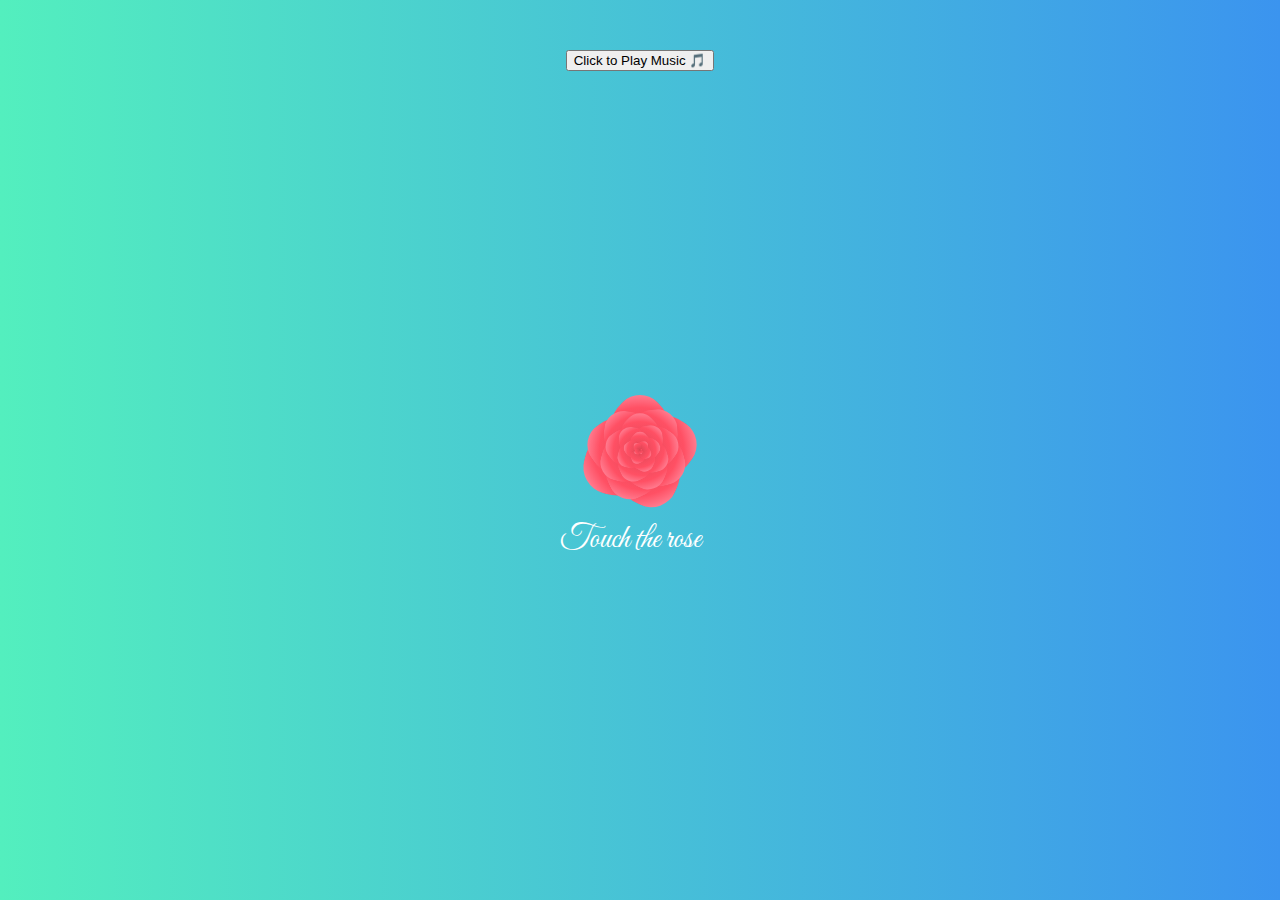
<file: index.html>
<!DOCTYPE html>
<html lang="en">
  <head>
    <meta charset="UTF-8" />
    <meta name="viewport" content="width=device-width, initial-scale=1.0" />
    <link rel="stylesheet" href="./style.css" />
    <title>Hey Hey ✨</title>
    <link
      rel="icon"
      type="img/jpg"
      href="https://c4.wallpaperflare.com/wallpaper/812/187/770/kimi-no-na-wa-tachibana-taki-miyamizu-mitsuha-anime-wallpaper-preview.jpg"
    />
  </head>
  <style>
    @import url("https://fonts.googleapis.com/css2?family=Great+Vibes&display=swap");
    body,
    html {
      font-family: "Great Vibes", cursive;
      margin: 0;
      padding: 0;
      height: 100%;
      width: 100%;
      background: linear-gradient(to right, #53efbe, #3b94ef);
    }

    h1 {
      text-align: right;
      margin-top: 550px;
      width: auto;
      font-size: 18px;
      font-family: "Courier New", Courier, monospace;
    }
    p {
      text-align: justify;
      margin-left: 250px;
      font-family: "Courier New", Courier, monospace;
      color: aqua;
    }
    .rose {
      position: relative;
      width: 100px;
      height: 100px;
      top: 50%;
      left: 50%;
      margin-left: -50px;
      margin-top: -50px;
    }
    .rose + span {
      position: absolute;
      font-family: "Montserrat", san-serif;
      font-weight: bold;
      font-size: 18px;
      color: #64b5ce;
      text-transform: uppercase;
      text-align: center;
      width: 100px;
      height: 20px;
      line-height: 20px;
      top: 50%;
      left: 50%;
      margin-left: -50px;
      margin-top: 80px;
    }
    .rose > .petal:nth-child(1) {
      z-index: 29;
      transition: transform 1s;
      transform: scale(0.02, 0.02) rotate(80deg);
    }
    .rose:hover > .petal:nth-child(1) {
      transform: scale(0.06, 0.06) rotate(83deg);
    }
    .rose > .petal:nth-child(2) {
      z-index: 28;
      transition: transform 1s;
      transform: scale(0.04, 0.04) rotate(160deg);
    }
    .rose:hover > .petal:nth-child(2) {
      transform: scale(0.12, 0.12) rotate(166deg);
    }
    .rose > .petal:nth-child(3) {
      z-index: 27;
      transition: transform 1s;
      transform: scale(0.06, 0.06) rotate(240deg);
    }
    .rose:hover > .petal:nth-child(3) {
      transform: scale(0.18, 0.18) rotate(249deg);
    }
    .rose > .petal:nth-child(4) {
      z-index: 26;
      transition: transform 1s;
      transform: scale(0.08, 0.08) rotate(320deg);
    }
    .rose:hover > .petal:nth-child(4) {
      transform: scale(0.24, 0.24) rotate(332deg);
    }
    .rose > .petal:nth-child(5) {
      z-index: 25;
      transition: transform 1s;
      transform: scale(0.1, 0.1) rotate(400deg);
    }
    .rose:hover > .petal:nth-child(5) {
      transform: scale(0.3, 0.3) rotate(415deg);
    }
    .rose > .petal:nth-child(6) {
      z-index: 24;
      transition: transform 1s;
      transform: scale(0.12, 0.12) rotate(480deg);
    }
    .rose:hover > .petal:nth-child(6) {
      transform: scale(0.36, 0.36) rotate(498deg);
    }
    .rose > .petal:nth-child(7) {
      z-index: 23;
      transition: transform 1s;
      transform: scale(0.14, 0.14) rotate(560deg);
    }
    .rose:hover > .petal:nth-child(7) {
      transform: scale(0.42, 0.42) rotate(581deg);
    }
    .rose > .petal:nth-child(8) {
      z-index: 22;
      transition: transform 1s;
      transform: scale(0.16, 0.16) rotate(640deg);
    }
    .rose:hover > .petal:nth-child(8) {
      transform: scale(0.48, 0.48) rotate(664deg);
    }
    .rose > .petal:nth-child(9) {
      z-index: 21;
      transition: transform 1s;
      transform: scale(0.18, 0.18) rotate(720deg);
    }
    .rose:hover > .petal:nth-child(9) {
      transform: scale(0.54, 0.54) rotate(747deg);
    }
    .rose > .petal:nth-child(10) {
      z-index: 20;
      transition: transform 1s;
      transform: scale(0.2, 0.2) rotate(800deg);
    }
    .rose:hover > .petal:nth-child(10) {
      transform: scale(0.6, 0.6) rotate(830deg);
    }
    .rose > .petal:nth-child(11) {
      z-index: 19;
      transition: transform 1s;
      transform: scale(0.22, 0.22) rotate(880deg);
    }
    .rose:hover > .petal:nth-child(11) {
      transform: scale(0.66, 0.66) rotate(913deg);
    }
    .rose > .petal:nth-child(12) {
      z-index: 18;
      transition: transform 1s;
      transform: scale(0.24, 0.24) rotate(960deg);
    }
    .rose:hover > .petal:nth-child(12) {
      transform: scale(0.72, 0.72) rotate(996deg);
    }
    .rose > .petal:nth-child(13) {
      z-index: 17;
      transition: transform 1s;
      transform: scale(0.26, 0.26) rotate(1040deg);
    }
    .rose:hover > .petal:nth-child(13) {
      transform: scale(0.78, 0.78) rotate(1079deg);
    }
    .rose > .petal:nth-child(14) {
      z-index: 16;
      transition: transform 1s;
      transform: scale(0.28, 0.28) rotate(1120deg);
    }
    .rose:hover > .petal:nth-child(14) {
      transform: scale(0.84, 0.84) rotate(1162deg);
    }
    .rose > .petal:nth-child(15) {
      z-index: 15;
      transition: transform 1s;
      transform: scale(0.3, 0.3) rotate(1200deg);
    }
    .rose:hover > .petal:nth-child(15) {
      transform: scale(0.9, 0.9) rotate(1245deg);
    }
    .rose > .petal:nth-child(16) {
      z-index: 14;
      transition: transform 1s;
      transform: scale(0.32, 0.32) rotate(1280deg);
    }
    .rose:hover > .petal:nth-child(16) {
      transform: scale(0.96, 0.96) rotate(1328deg);
    }
    .rose > .petal:nth-child(17) {
      z-index: 13;
      transition: transform 1s;
      transform: scale(0.34, 0.34) rotate(1360deg);
    }
    .rose:hover > .petal:nth-child(17) {
      transform: scale(1.02, 1.02) rotate(1411deg);
    }
    .rose > .petal:nth-child(18) {
      z-index: 12;
      transition: transform 1s;
      transform: scale(0.36, 0.36) rotate(1440deg);
    }
    .rose:hover > .petal:nth-child(18) {
      transform: scale(1.08, 1.08) rotate(1494deg);
    }
    .rose > .petal:nth-child(19) {
      z-index: 11;
      transition: transform 1s;
      transform: scale(0.38, 0.38) rotate(1520deg);
    }
    .rose:hover > .petal:nth-child(19) {
      transform: scale(1.14, 1.14) rotate(1577deg);
    }
    .rose > .petal:nth-child(20) {
      z-index: 10;
      transition: transform 1s;
      transform: scale(0.4, 0.4) rotate(1600deg);
    }
    .rose:hover > .petal:nth-child(20) {
      transform: scale(1.2, 1.2) rotate(1660deg);
    }
    .rose > .petal:nth-child(21) {
      z-index: 9;
      transition: transform 1s;
      transform: scale(0.42, 0.42) rotate(1680deg);
    }
    .rose:hover > .petal:nth-child(21) {
      transform: scale(1.26, 1.26) rotate(1743deg);
    }
    .rose > .petal:nth-child(22) {
      z-index: 8;
      transition: transform 1s;
      transform: scale(0.44, 0.44) rotate(1760deg);
    }
    .rose:hover > .petal:nth-child(22) {
      transform: scale(1.32, 1.32) rotate(1826deg);
    }
    .rose > .petal:nth-child(23) {
      z-index: 7;
      transition: transform 1s;
      transform: scale(0.46, 0.46) rotate(1840deg);
    }
    .rose:hover > .petal:nth-child(23) {
      transform: scale(1.38, 1.38) rotate(1909deg);
    }
    .rose > .petal:nth-child(24) {
      z-index: 6;
      transition: transform 1s;
      transform: scale(0.48, 0.48) rotate(1920deg);
    }
    .rose:hover > .petal:nth-child(24) {
      transform: scale(1.44, 1.44) rotate(1992deg);
    }
    .rose > .petal:nth-child(25) {
      z-index: 5;
      transition: transform 1s;
      transform: scale(0.5, 0.5) rotate(2000deg);
    }
    .rose:hover > .petal:nth-child(25) {
      transform: scale(1.5, 1.5) rotate(2075deg);
    }
    .rose > .petal:nth-child(26) {
      z-index: 4;
      transition: transform 1s;
      transform: scale(0.52, 0.52) rotate(2080deg);
    }
    .rose:hover > .petal:nth-child(26) {
      transform: scale(1.56, 1.56) rotate(2158deg);
    }
    .rose > .petal:nth-child(27) {
      z-index: 3;
      transition: transform 1s;
      transform: scale(0.54, 0.54) rotate(2160deg);
    }
    .rose:hover > .petal:nth-child(27) {
      transform: scale(1.62, 1.62) rotate(2241deg);
    }
    .rose > .petal:nth-child(28) {
      z-index: 2;
      transition: transform 1s;
      transform: scale(0.56, 0.56) rotate(2240deg);
    }
    .rose:hover > .petal:nth-child(28) {
      transform: scale(1.68, 1.68) rotate(2324deg);
    }
    .rose > .petal:nth-child(29) {
      z-index: 1;
      transition: transform 1s;
      transform: scale(0.58, 0.58) rotate(2320deg);
    }
    .rose:hover > .petal:nth-child(29) {
      transform: scale(1.74, 1.74) rotate(2407deg);
    }
    .rose > .petal:nth-child(30) {
      z-index: 0;
      transition: transform 1s;
      transform: scale(0.6, 0.6) rotate(2400deg);
    }
    .rose:hover > .petal:nth-child(30) {
      transform: scale(1.8, 1.8) rotate(2490deg);
    }
    .rose .text {
      position: absolute;
      height: 60px;
      width: 150px;
      top: 50%;
      margin-left: -25px;
      margin-top: -30px;
      z-index: 100;
      opacity: 0;
      transition: opacity 1s;
    }
    .rose .text span {
      display: block;
      width: 100%;
      line-height: 30px;
      text-align: center;
      color: #290000;
    }
    .rose .text span:nth-child(1) {
      font-size: 30px;
      color: whitesmoke;
      line-height: 1.2;
    }
    .rose .text span:nth-child(2) {
      font-size: 60px;
      color: whitesmoke;
      font-weight: bold;
      line-height: 1.2;
    }
    .rose:hover > .text {
      opacity: 1;
    }
    .rose .petal {
      left: 50%;
      margin-left: -50px;
      margin-top: -50px;
      transform-origin: bottom center;
      height: 100%;
      width: 100%;
    }
    .rose .petal,
    .rose .petal:before {
      position: absolute;
    }
    .rose .petal:before {
      display: block;
      content: "";
      background-color: #d24150;
      background-size: 100%;
      background-image: -moz-radial-gradient(
        bottom left,
        ellipse cover,
        #d24150 0%,
        #ff5064 70%,
        #ff91a5 95%
      );
      background-image: -webkit-radial-gradient(
        bottom left,
        ellipse cover,
        #d24150 0%,
        #ff5064 70%,
        #ff91a5 95%
      );
      background-image: radial-gradient(
        ellipse cover at bottom left,
        #d24150 0%,
        #ff5064 70%,
        #ff91a5 95%
      );
      border-top-left-radius: 50% 35%;
      border-bottom-right-radius: 35% 50%;
      border-top-right-radius: 45%;
      border-bottom-left-radius: 10%;
      transform: rotate(-45deg);
      height: 100%;
      width: 100%;
    }
    #prompt {
      all: none;
      text-transform: none;
      font-family: "Great Vibes", cursive;
      color: white;
      font-size: 2rem;
      width: max-content;
      font-weight: lighter;
      margin-left: -5rem;
    }
  </style>
  <body>
    <div class="rose">
      <div class="petal"></div>
      <div class="petal"></div>
      <div class="petal"></div>
      <div class="petal"></div>
      <div class="petal"></div>
      <div class="petal"></div>
      <div class="petal"></div>
      <div class="petal"></div>
      <div class="petal"></div>
      <div class="petal"></div>
      <div class="petal"></div>
      <div class="petal"></div>
      <div class="petal"></div>
      <div class="petal"></div>
      <div class="petal"></div>
      <div class="petal"></div>
      <div class="petal"></div>
      <div class="petal"></div>
      <div class="petal"></div>
      <div class="petal"></div>
      <div class="petal"></div>
      <div class="petal"></div>
      <div class="petal"></div>
      <div class="petal"></div>
      <div class="petal"></div>
      <div class="petal"></div>
      <div class="petal"></div>
      <div class="petal"></div>
      <div class="petal"></div>
      <div class="petal"></div>
      <div class="text">
        <span>Happy Rose Day Pgloooo <a href="main.html">Click Love✨</a></span>
      </div>
    </div>
    <span id="prompt">Touch the rose </span>
  </body>
  <button id="playAudio">Click to Play Music 🎵</button>
  <audio id="backgroundMusic" loop>
    <source src="https://heyyouu.netlify.app/song.mp3" type="audio/mpeg" />
  </audio>

  <script>
    let audio = document.getElementById("backgroundMusic");

    // Restore the previous playback position
    if (sessionStorage.getItem("audioTime")) {
      audio.currentTime = sessionStorage.getItem("audioTime");
    }

    if (localStorage.getItem("autoplayAllowed")) {
      audio.play().catch((error) => console.log("Autoplay failed:", error));
    }

    document.getElementById("playAudio").addEventListener("click", function () {
      audio.play();
      localStorage.setItem("autoplayAllowed", "true");
    });

    // Save the current playback position before leaving the page
    window.addEventListener("beforeunload", function () {
      sessionStorage.setItem("audioTime", audio.currentTime);
    });
  </script>
</html>
</file>
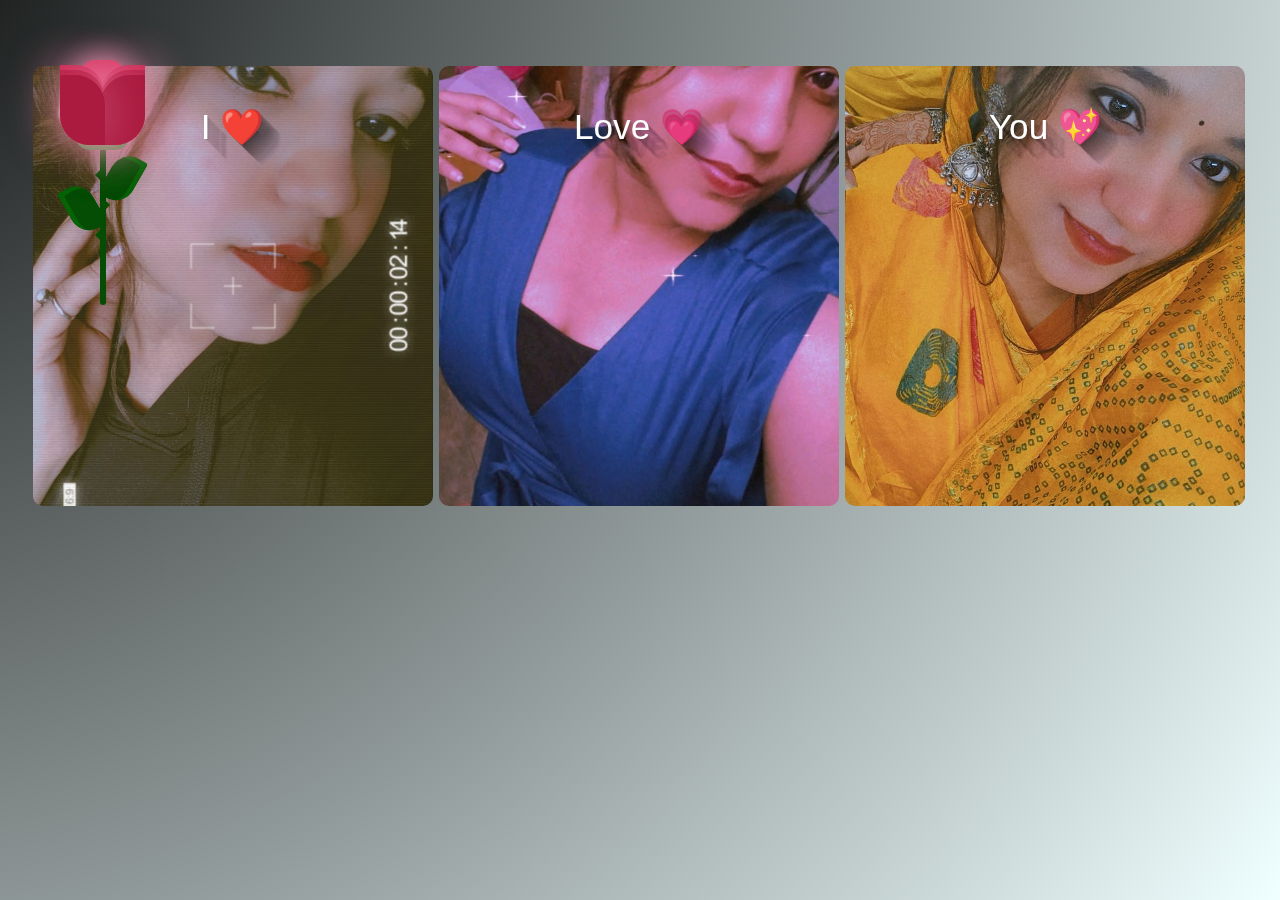
<file: main.html>
<head>
    <link rel="stylesheet" href="style.css">
  </head>
  <style>
    
    .glass {
    height: 350px;
    width: 200px;
}

.petals>div {
    position: absolute;
    background: #d52d58;
    width: 45px;
    height: 80px;
    top: 55px;
    transition: all 0.5s ease-out;
}

.petals>div:nth-child(1) {
    border-radius: 15px;
    box-shadow: 0px 0px 30px #f594b8;
    left: 80px;
    top: 60px;
    background: #d52d58;
}

.petals>div:nth-child(2),
.petals>div:nth-child(4),
.petals>div:nth-child(6) {
    background: #b81b43;
    left: 60px;
    border-radius: 0px 30px 0px 30px;
    transform-origin: bottom right;
}

.petals>div:nth-child(3),
.petals>div:nth-child(5),
.petals>div:nth-child(7) {
    background: #b81b43;
    left: 100px;
    border-radius: 30px 0px 30px 0px;
    transform-origin: bottom left;
}

.petals>div:nth-child(2) {
    z-index: 5;
    background: #ab1a3f;
    top: 75px;
    height: 70px;
    box-shadow: 0px 0px 50px rgba(245, 148, 184, 0.5);
    animation: bloom2 3s ease-in-out;
    animation-fill-mode: forwards;
}

.petals>div:nth-child(3) {
    z-index: 4;
    background: #ab1a3f;
    top: 75px;
    height: 70px;
    box-shadow: 0px 0px 50px rgba(245, 148, 184, 0.5);
    animation: bloom3 3s ease-in-out, glowing 2.5s ease-in-out infinite;
    animation-fill-mode: forwards;
}

.petals>div:nth-child(4) {
    z-index: 3;
    background: #b81b43;
    top: 70px;
    height: 75px;
    box-shadow: 0px 0px 50px rgba(245, 148, 184, 0.5);
    animation: bloom4 3s ease-in-out, glowing 2.5s ease-in-out infinite;
    animation-fill-mode: forwards;
}

.petals>div:nth-child(5) {
    z-index: 2;
    background: #b81b43;
    top: 70px;
    height: 75px;
    box-shadow: 0px 0px 50px rgba(245, 148, 184, 0.5);
    animation: bloom5 3s ease-in-out, glowing 2.5s ease-in-out infinite;
    animation-fill-mode: forwards;
}

.petals>div:nth-child(6) {
    z-index: 1;
    background: #c9204b;
    top: 65px;
    height: 70px;
    box-shadow: 0px 0px 50px rgba(245, 148, 184, 0.3);
    animation: bloom6 3s ease-in-out, glowing 2.5s ease-in-out infinite;
    animation-fill-mode: forwards;
}

.petals>div:nth-child(7) {
    z-index: 0;
    background: #c9204b;
    top: 65px;
    height: 70px;
    box-shadow: 0px 0px 50px rgba(245, 148, 184, 0.3);
    animation: bloom7 3s ease-in-out, glowing 2.5s ease-in-out infinite;
    animation-fill-mode: forwards;
}

.deadPetals>div {
    position: absolute;
    background: #d52d58;
    width: 20px;
    height: 15px;
    top: 120px;
    border-radius: 0px 30px 0px 30px;
    box-shadow: 0px 0px 30px rgba(245, 148, 184, 0.5);
    transition: all 0.5s ease-out;
}

.deadPetals>div:nth-child(1) {
    left: 80px;
    transform: rotate(-30deg);
    animation: falling 10s 4s ease-in-out infinite;
}

.deadPetals>div:nth-child(2) {
    left: 101px;
    transform: rotate(-30deg);
    animation: falling 20s 8s ease-in-out infinite;
}

.deadPetals>div:nth-child(3) {
    left: 79px;
    transform: rotate(-30deg);
    animation: falling 20s 12s ease-in-out infinite;
}

.deadPetals>div:nth-child(4) {
    left: 92px;
    transform: rotate(-30deg);
    animation: falling 20s 16s ease-in-out infinite;
}

.leaves>div:nth-last-child(1) {
    position: absolute;
    width: 55px;
    height: 30px;
    background: #338f37;
    top: 120px;
    left: 75px;
    border-radius: 100px;
}

.leaves>div:nth-child(1) {
    position: absolute;
    width: 6px;
    height: 210px;
    background: #054c05;
    top: 95px;
    left: 100px;
    border-radius: 0 0 100px 100px;
}

.leaves>div:nth-child(2) {
    position: absolute;
    width: 30px;
    height: 50px;
    top: 53px;
    border-radius: 5px 40px 20px 40px;
    background: #054c05;
    transform-origin: bottom;
    transform: rotate(-30deg);
    top: 180px;
    left: 80px;
    box-shadow: inset 5px 5px #066406;
}

.leaves>div:nth-child(3) {
    position: absolute;
    width: 30px;
    height: 50px;
    top: 53px;
    border-radius: 40px 5px 40px 20px;
    background: #054c05;
    transform-origin: bottom;
    transform: rotate(30deg);
    top: 150px;
    left: 95px;
    box-shadow: inset -5px 5px #066406;
}

.thorns>div {
    position: absolute;
    width: 0;
    height: 0;
    top: 140px;
}

.thorns>div:nth-child(odd) {
    border-top: 5px solid transparent;
    border-bottom: 5px solid transparent;
    border-left: 5px solid #054c05;
    left: 105px;
}

.thorns>div:nth-child(even) {
    border-top: 5px solid transparent;
    border-bottom: 5px solid transparent;
    border-right: 5px solid #054c05;
    left: 95px;
}

.thorns>div:nth-child(1) {
    top: 200px;
}

.thorns>div:nth-child(2) {
    top: 170px;
}

.thorns>div:nth-child(4) {
    top: 230px;
}

@keyframes bloom2 {
    50% {
        transform: rotate(-90deg);
        top: 200px;
        left: 100px;
    }

    100% {
        transform: rotate(-60deg);
        top: 252px;
        left: 50px;
        background: #71122a;
        box-shadow: 0px 0px 0px rgba(245, 148, 184, 0);
    }
}

@keyframes bloom3 {
    100% {
        transform: rotate(45deg);
    }
}

@keyframes bloom4 {
    100% {
        transform: rotate(-20deg);
    }
}

@keyframes bloom5 {
    100% {
        transform: rotate(20deg);
    }
}

@keyframes bloom6 {
    100% {
        transform: rotate(-5deg);
    }
}

@keyframes bloom7 {
    100% {
        transform: rotate(5deg);
    }
}

@keyframes glowing {
    50% {
        background: #d7365f;
        box-shadow: 0px 0px 60px #f594b8;
    }
}

@keyframes falling {
    20% {
        top: 335px;
        background: #9d193b;
        box-shadow: 0px 0px 0px rgba(245, 148, 184, 0);
    }

    100% {
        top: 335px;
        opacity: 0;
    }
}

.text {
    font-family: cursive;
    font-weight: 800;
    font-size: 25px;
    text-align: center;
    justify-content: center;
    color: rgb(245, 20, 84);
    text-shadow: 0 0 20px rgb(241, 94, 106);
    margin-left: -100px;
}

.text a {
    color: rgb(245, 20, 84);
}

.text a:hover {
    color: white;
    text-shadow: 0 0 20px rgb(235, 25, 42);
}
  </style>
  <body>
    
    <div class="flip">
      <div class="front" style="background-image: url('./111.jpg')">
         <h1 class="text-shadow">I ❤️</hi>
      </div>
      <div class="back">
        
         <h1>"Mera Gulab Phool Mera Sab Kuch Aap hi Ho Bas Jitna Nhi Soch Skti Utna Pyar Hai.”</h1>
      </div>
  </div>
  <div class="flip">
    <div class='front' style="background-image: url(./33.jpg)">
        <h1 class="text-shadow">Love &#128151;</hi>

      </div>
      <div class="back">
         
         <h1>I promise Bcha puri koshish krug tume ish valentine day par bikul naraz na kru"</h1>
      </div>
  </div>
  <div class="flip">
      <div class="front" style="background-image: url('./222.jpg')">
        <h1 class="text-shadow">You &#128150; </hi>
        </div>
      <div class="back">
         
         <h1>“Love u Bhut Sara Happy Rose Day Pgloooo loveee u so mcuhh”</h1>
      </div>
  </div>
  
  <br>
  <br>
  
  <!-- vertical -->
    
  
 
  <div class="front">
       
    <div class="">
        <div class="shine"></div>
    </div>
    <div class="thorns">
        <div></div>
        <div></div>
        <div></div>
        <div></div>
    </div>
    <div class="leaves">
        <div></div>
        <div></div>
        <div></div>
        <div></div>
    </div>
    <div class="petals">
        <div></div>
        <div></div>
        <div></div>
        <div></div>
        <div></div>
        <div></div>
        <div></div>
    </div>
  <br>
    <div class="foot">
  </div>
  <audio id="backgroundMusic" loop>
    <source src="https://heyyouu.netlify.app/song.mp3" type="audio/mpeg" />
  </audio>

  <script>
    let audio = document.getElementById("backgroundMusic");

    // Restore the previous playback position
    if (sessionStorage.getItem("audioTime")) {
      audio.currentTime = sessionStorage.getItem("audioTime");
    }

    if (localStorage.getItem("autoplayAllowed")) {
      audio.play().catch((error) => console.log("Autoplay failed:", error));
    }

    document.getElementById("playAudio").addEventListener("click", function () {
      audio.play();
      localStorage.setItem("autoplayAllowed", "true");
    });

    // Save the current playback position before leaving the page
    window.addEventListener("beforeunload", function () {
      sessionStorage.setItem("audioTime", audio.currentTime);
    });
  </script>
  
  </body>
  </html>
</file>
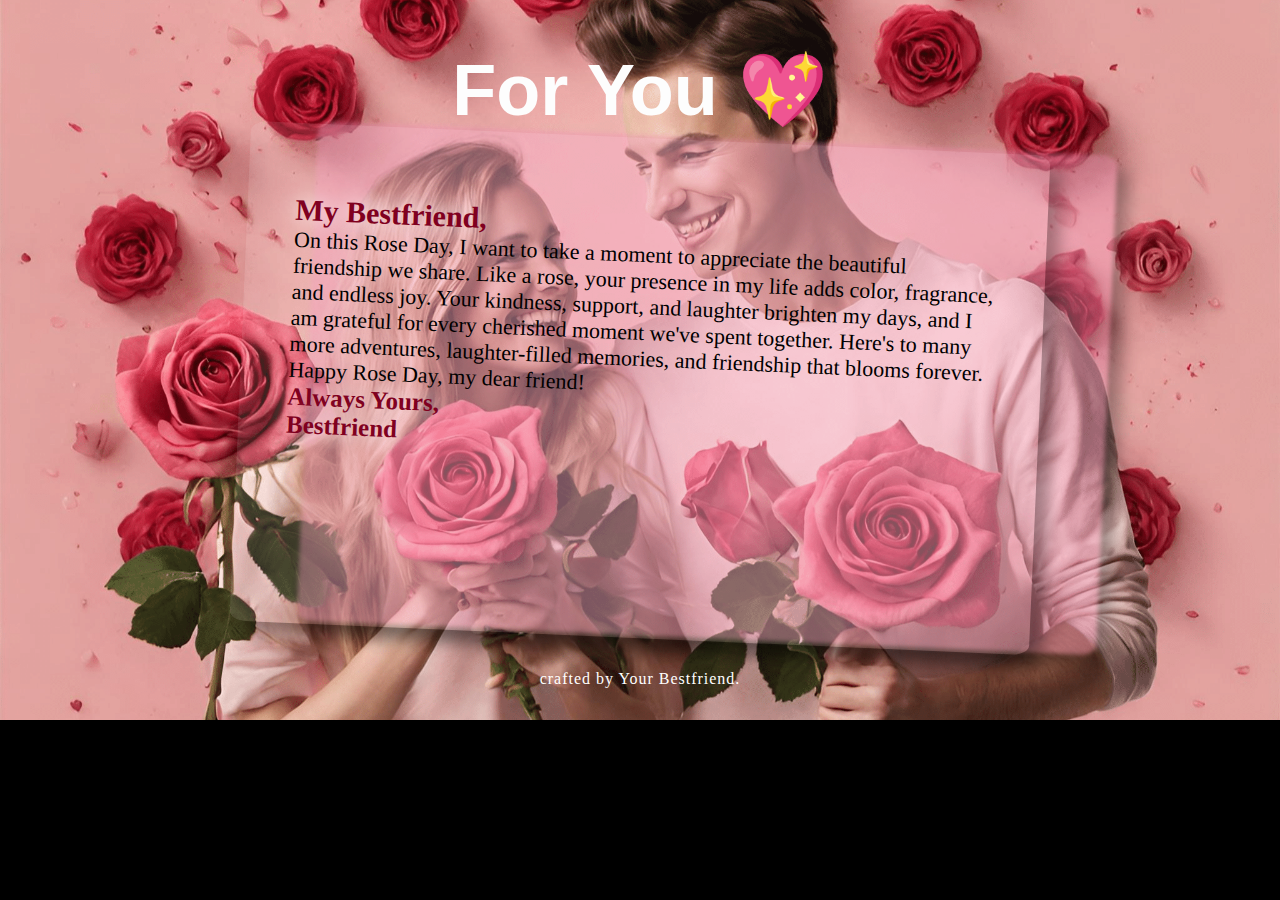
<file: new.html>
<!DOCTYPE html>
<html lang="en">

<head>
    <meta charset="UTF-8" />
    <meta name="viewport" content="width=device-width, initial-scale=1.0" />
    <title>Rose Day</title>
    <link rel="stylesheet" href="new.css" />
</head>

<body>
    <div class="wrap">
        <h1>For You 💖</h1>
        <div class="postcard1"></div>
        <div class="postcard">
            <div class="letter"></div>
            <p>
                <span>My Bestfriend,</span>
                <br />
                On this Rose Day, I want to take a moment to appreciate the beautiful friendship we share. Like a rose, your presence in my life adds color, fragrance, and endless joy. Your kindness, support, and laughter brighten my days, and I am grateful for every cherished moment we've spent together. Here's to many more adventures, laughter-filled memories, and friendship that blooms forever. Happy Rose Day, my dear friend!
                <br />
                <span class="ullu">
                    Always Yours,
                    <br />
                    Bestfriend</span>
            </p>
        </div>
    </div>

    <footer>
        <p>crafted by Your Bestfriend.</p>
    </footer>
</body>

</html>
</file>
<file: style.css>
@import url("https://fonts.googleapis.com/css?family=Roboto+Mono");
* {
  box-sizing: border-box;
  font-weight: normal;
}
.foot {
  color: black;
  font-size: 22px;
  font-family: "Times New Roman", Times, serif;
}
body {
  margin-top: 50px;
  color: #555;
  text-align: center;
  font-family: "Arial";
  padding: 1em;
  background: radial-gradient(circle at -16% -16%, black, azure);
}
h1 {
  font-size: 2.2em;
}

.flip {
  position: relative;
}
.flip > .front,
.flip > .back {
  display: block;
  transition-timing-function: cubic-bezier(0.175, 0.885, 0.32, 1.275);
  transition-duration: 0.5s;
  transition-property: transform, opacity;
}
.flip > .front {
  transform: rotateY(0deg);
}
.flip > .back {
  position: absolute;
  opacity: 0;
  top: 0px;
  left: 0px;
  width: 100%;
  height: 100%;

  transform: rotateY(-180deg);
}
.flip:hover > .front {
  transform: rotateY(180deg);
}
.flip:hover > .back {
  opacity: 1;
  transform: rotateY(0deg);
}
.flip.flip-vertical > .back {
  transform: rotateX(-180deg);
}
.flip.flip-vertical:hover > .front {
  transform: rotateX(180deg);
}
.flip.flip-vertical:hover > .back {
  transform: rotateX(0deg);
}

.flip {
  position: relative;
  display: inline-block;
  margin-right: 2px;
  margin-bottom: 1em;
  width: 400px;
}
.flip > .front,
.flip > .back {
  display: block;
  color: white;
  width: inherit;
  background-size: cover !important;
  background-position: center !important;
  height: 440px;
  padding: 1em 2em;
  background: #313131;
  border-radius: 10px;
}
.flip > .front p,
.flip > .back p {
  font-size: 0.9125rem;
  line-height: 160%;
  color: #999;
}

.text-shadow {
  text-shadow: 1px 1px rgba(0, 0, 0, 0.04), 2px 2px rgba(0, 0, 0, 0.04),
    3px 3px rgba(0, 0, 0, 0.04), 4px 4px rgba(0, 0, 0, 0.04),
    0.125rem 0.125rem rgba(0, 0, 0, 0.04), 6px 6px rgba(0, 0, 0, 0.04),
    7px 7px rgba(0, 0, 0, 0.04), 8px 8px rgba(0, 0, 0, 0.04),
    9px 9px rgba(0, 0, 0, 0.04), 0.3125rem 0.3125rem rgba(0, 0, 0, 0.04),
    11px 11px rgba(0, 0, 0, 0.04), 12px 12px rgba(0, 0, 0, 0.04),
    13px 13px rgba(0, 0, 0, 0.04), 14px 14px rgba(0, 0, 0, 0.04),
    0.625rem 0.625rem rgba(0, 0, 0, 0.04), 16px 16px rgba(0, 0, 0, 0.04),
    17px 17px rgba(0, 0, 0, 0.04), 18px 18px rgba(0, 0, 0, 0.04),
    19px 19px rgba(0, 0, 0, 0.04), 1.25rem 1.25rem rgba(0, 0, 0, 0.04);
}
</file>
<file: new.css>
@import url("https://fonts.googleapis.com/css2?family=Great+Vibes&display=swap");

* {
    box-sizing: border-box;
}

body {
    font-family: "Varela Round", "Quicksand", sans-serif;
    background: url(background.png);
    background-size: cover;
    background-repeat: no-repeat;
    background-color: black;
}

.postcard {
    width: 800px;
    height: 500px;
    background: rgba(255, 255, 255, 0.101);

    margin: 0 auto;
    border-radius: 2%;
    display: flex;
    justify-content: space-between;
    padding: 3em;
    box-shadow: 0.8em 0.8em 15px rgba(0, 0, 0, 0.3);
    -ms-transform: rotate(2.5deg);
    /* IE 9 */
    -webkit-transform: rotate(2.5deg);
    /* Chrome, Safari, Opera */
    transform: rotate(2.5deg);
    -moz-transition: all 0.5s ease;
    -webkit-transition: all 0.5s ease;
    -o-transition: all 0.5s ease;
    transition: all 0.5s ease;
}

.postcard1 {
    width: 800px;
    height: 500px;
    background: #f594b862;
    position: absolute;
    left: 24%;
    -webkit-filter: blur(2px);
    z-index: -1;
    margin: 0 auto;
    border-radius: 2%;
    display: flex;
    justify-content: space-between;
    padding: 3em;
    box-shadow: 0.8em 0.8em 15px rgba(0, 0, 0, 0.3);
    -ms-transform: rotate(2.5deg);
    /* IE 9 */
    -webkit-transform: rotate(2.5deg);
    /* Chrome, Safari, Opera */
    transform: rotate(2.5deg);
    -moz-transition: all 0.5s ease;
    -webkit-transition: all 0.5s ease;
    -o-transition: all 0.5s ease;
    transition: all 0.5s ease;
}

h1 {
    text-align: center;
    font-size: 4.5em;
    color: #fdfdfd;
    margin-bottom: 5px;
}

/*animation*/
.postcard:hover,
.postcard:active,
.postcard:focus {
    -ms-transform: rotate(0deg);
    /* IE 9 */
    -webkit-transform: rotate(0deg);
    /* Chrome, Safari, Opera */
    transform: rotate(0deg);
    -moz-transition: all 0.5s ease;
    -webkit-transition: all 0.5s ease;
    -o-transition: all 0.5s ease;
    transition: all 0.5s ease;
}

.push {
    margin-bottom: 1em;
    margin-top: 0.5em;
}

/*footer*/
footer {
    margin: 2em auto;
    text-align: center;
    font-family: "Varela Round", "Quicksand", sans-serif;
    color: white;
}

footer p {
    font-size: 1em;
    letter-spacing: 1px;
}

p span {
    font-size: 30px;
    font-weight: 600;
    text-shadow: 0 0 20px rgb(255, 255, 255);
    color: #800020;
}

p {
    font-size: 22px;
    font-family: cursive;
    font-weight: 540;
}

.ullu {
    font-size: 25px;

    text-shadow: 0 0 20px rgb(255, 255, 255);
}
</file>
